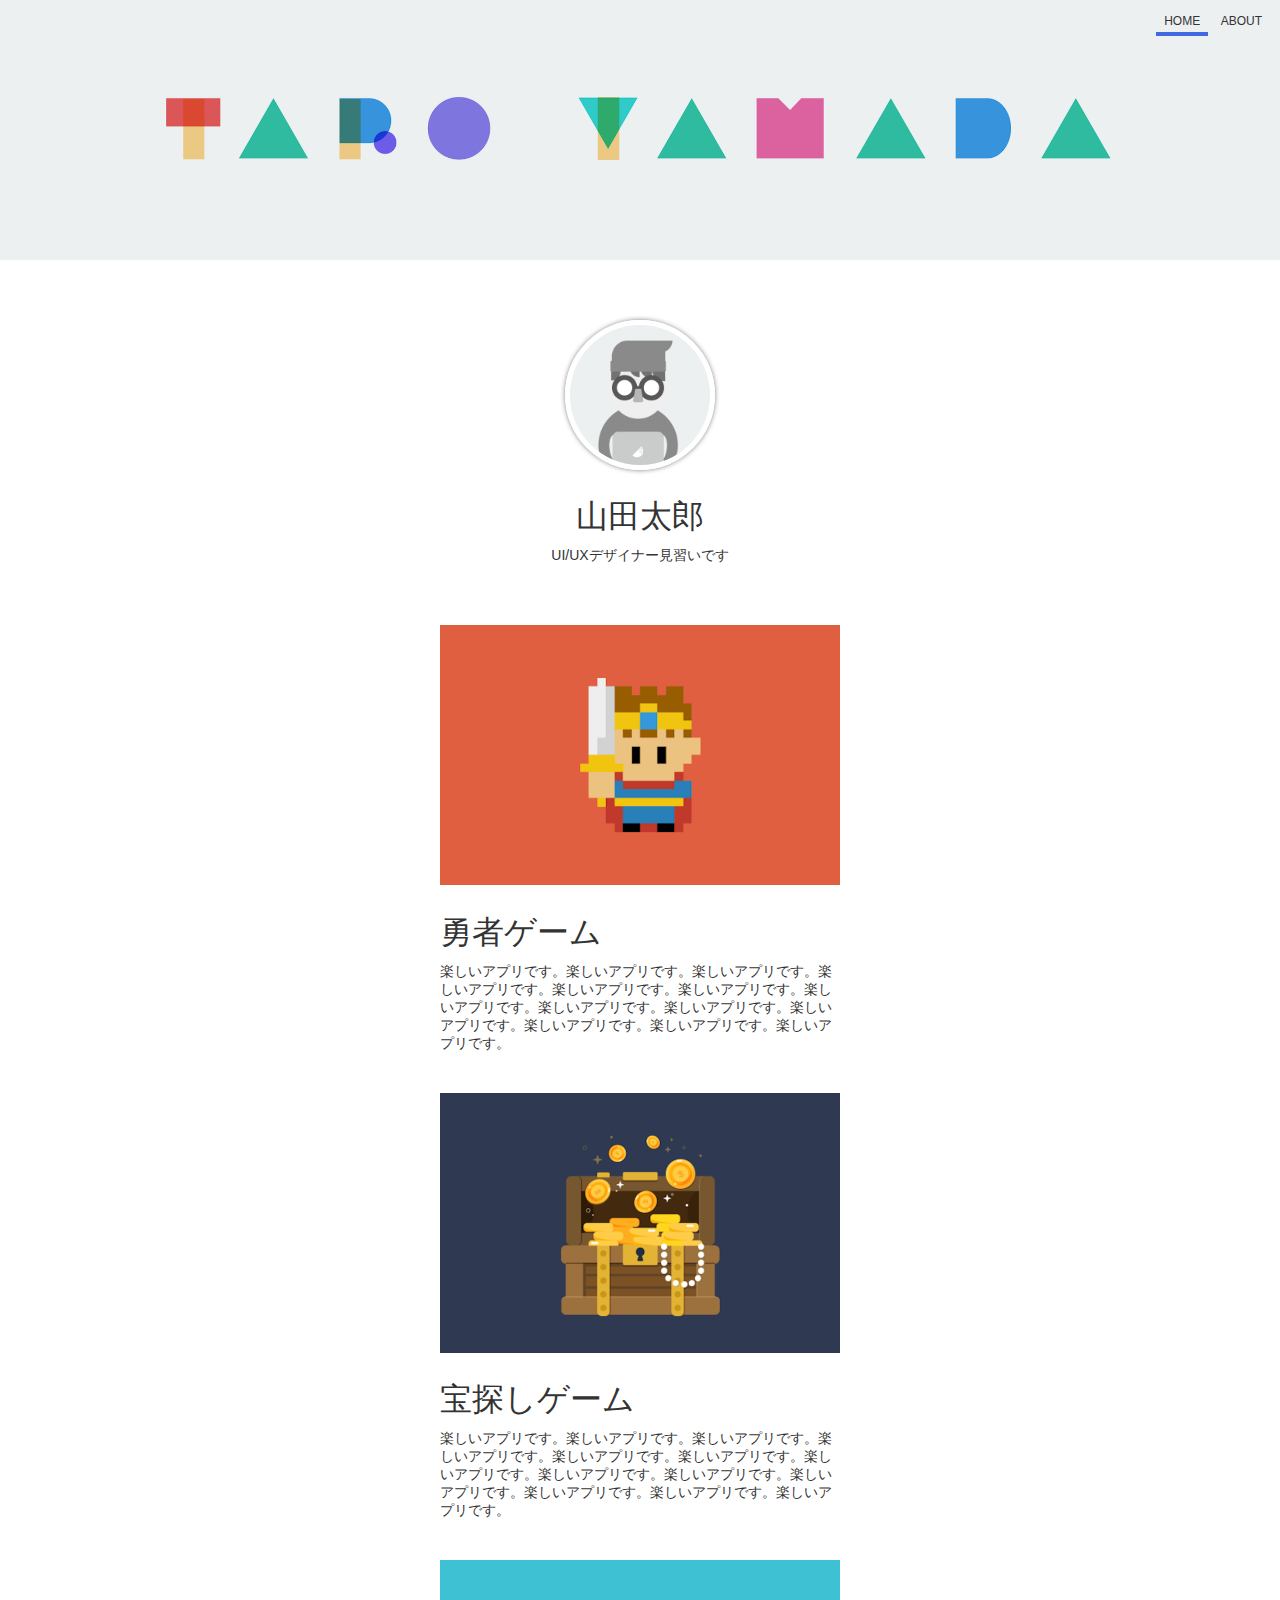
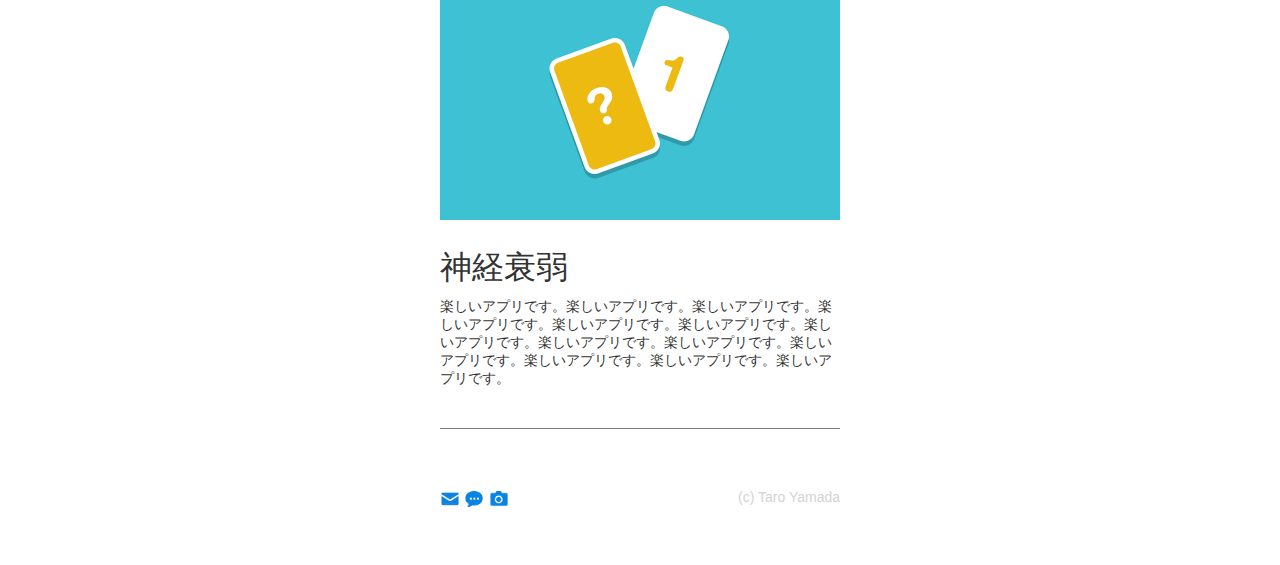
<file: index.html>
<!DOCTYPE html>
<html lang="ja">
  <head>
    <meta charset="UTF-8">
    <meta name="viewport" content="width=device-width, initial-scale=1.0">
    <meta name="description" content="太郎のポートフォリオサイトです。">
    <title>太郎のポートフォリオサイト</title>
    <link rel="icon" href="favicon.ico">
    <link rel="stylesheet" href="css/styles.css">
  </head>

  <body>
    <header>
      <nav>
        <ul>
          <li class="current"><a href="index.html">HOME</a></li>
          <li><a href="about.html">ABOUT</a></li>
        </ul>
      </nav>

    </header>

    <section>
      <img src="img/taro.png" alt="太郎のアイコン" width="140" height="140" class="icon">
      <h1>山田太郎</h1>
      <p>UI/UXデザイナー見習いです</p>

      <div class="works">
        <section>
          <img src="img/work1.png" alt="勇者ゲーム" width="400" height="260">
          <h1>勇者ゲーム</h1>
          <p>楽しいアプリです。楽しいアプリです。楽しいアプリです。楽しいアプリです。楽しいアプリです。楽しいアプリです。楽しいアプリです。楽しいアプリです。楽しいアプリです。楽しいアプリです。楽しいアプリです。楽しいアプリです。楽しいアプリです。</p>
        </section>

        <section>
          <img src="img/work2.png" alt="宝探しゲーム" width="400" height="260">
          <h1>宝探しゲーム</h1>
          <p>楽しいアプリです。楽しいアプリです。楽しいアプリです。楽しいアプリです。楽しいアプリです。楽しいアプリです。楽しいアプリです。楽しいアプリです。楽しいアプリです。楽しいアプリです。楽しいアプリです。楽しいアプリです。楽しいアプリです。</p>
        </section>

        <section>
          <img src="img/work3.png" alt="神経衰弱" width="400" height="260">
          <h1>神経衰弱</h1>
          <p>楽しいアプリです。楽しいアプリです。楽しいアプリです。楽しいアプリです。楽しいアプリです。楽しいアプリです。楽しいアプリです。楽しいアプリです。楽しいアプリです。楽しいアプリです。楽しいアプリです。楽しいアプリです。楽しいアプリです。</p>
        </section>
      </div>
    </section>

    <footer>
      <ul>
        <li><a href="mailto:7979aki@gmail.com" target="_blank"><img src="img/mail.png" alt="メール送信" width="20" height="20"></a></li>

        <li><a href="https://dotinstall.com" target="_blank"><img src="img/blog.png" alt="ブログサイトへ" width="20" height="20"></a></li>

        <li><a href="https://dotinstall.com" target="_blank"><img src="img/photos.png" alt="写真サイトへ" width="20" height="20"></a></li>
      </ul>

      <p>(c) Taro Yamada</p>
    </footer>


  </body>
</html>
</file>
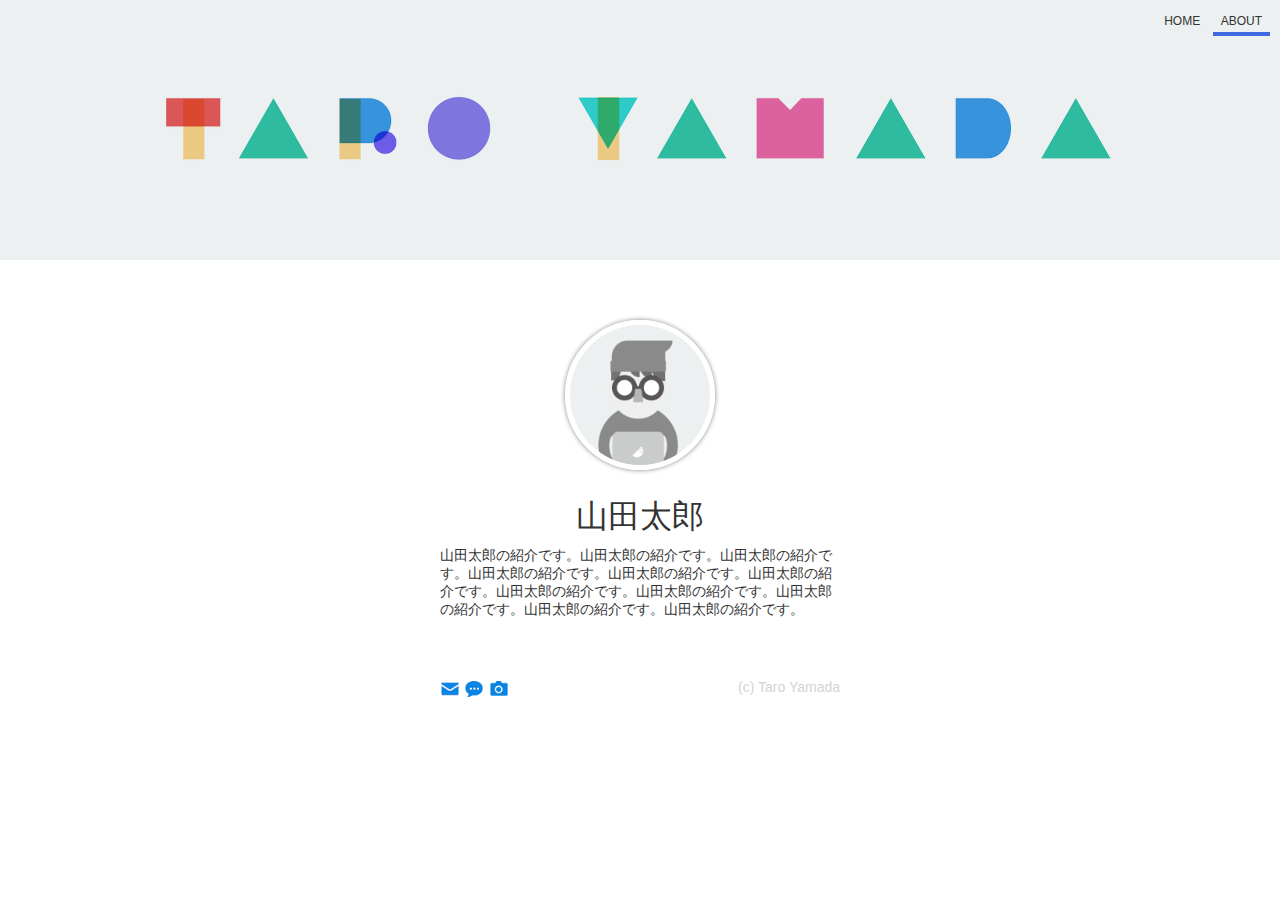
<file: about.html>
<!DOCTYPE html>
<html lang="ja">
  <head>
    <meta charset="UTF-8">
    <meta name="viewport" content="width=device-width, initial-scale=1.0">
    <meta name="description" content="太郎の自己紹介です。">
    <title>山田太郎について</title>
    <link rel="icon" href="favicon.ico">
    <link rel="stylesheet" href="css/styles.css">

  </head>

  <body>
    <header>
      <nav>
        <ul>
          <li><a href="index.html">HOME</a></li>
          <li class="current"><a href="about.html">ABOUT</a></li>
        </ul>
      </nav>
    </header>

    <section class="about">
      <img src="img/taro.png" alt="太郎のアイコン" width="140" height="140" class="icon">
      <h1>山田太郎</h1>
      <p>山田太郎の紹介です。山田太郎の紹介です。山田太郎の紹介です。山田太郎の紹介です。山田太郎の紹介です。山田太郎の紹介です。山田太郎の紹介です。山田太郎の紹介です。山田太郎の紹介です。山田太郎の紹介です。山田太郎の紹介です。</p>
    </section>
    <footer>
      <ul>
        <li><a href="mailto:7979aki@gmail.com" target="_blank"><img src="img/mail.png" alt="メール送信" width="20" height="20"></a></li>

        <li><a href="https://dotinstall.com" target="_blank"><img src="img/blog.png" alt="ブログサイトへ" width="20" height="20"></a></li>

        <li><a href="https://dotinstall.com" target="_blank"><img src="img/photos.png" alt="写真サイトへ" width="20" height="20"></a></li>
      </ul>

      <p>(c) Taro Yamada</p>
    </footer>


  </body>
</html>
</file>
<file: css/styles.css>
body {
  color: #333;
  font-family: Verdana, sans-serif;
  margin: 0;
}

header {
  text-align: right;
  padding: 10px;
  background-image: url(../img/header.png);
  height: 240px;
  background-size: cover;
  background-position: 50% 50%;
  margin-bottom: 60px;
}

header ul {
  margin: 0;
  list-style-type: none;
  padding-left: 0;
}

header li {
  display: inline-block;
  padding: 4px 8px;
  font-size: 12px;
}

header li > a {
  text-decoration: none;
  color: inherit;
}

header li > a:hover {
  color: royalblue;
}

.current {
  border-bottom: 4px solid royalblue;
}

section {
  text-align: center;
}

section h1 {
  font-weight: normal;
  margin-bottom: 8px;
}

section p {
  margin-top: 0;
  font-size: 14px;
}

.icon {
  border-radius: 50%;
  border: 5px solid white;
  box-shadow: 0 0 5px gray;
}

.works {
  width: 400px;
  margin: 60px auto;
  border-bottom: 1px solid gray;
}

.works h1, .works p {
  text-align: left;
}

.works > section {
  margin-bottom: 40px;
}

footer {
  width: 400px;
  margin: 0 auto 60px;
}

footer ul {
  margin: 0;
  list-style-type: none;
  padding-left: 0;
  float: left;
}

footer li {
  display: inline-block;
}

footer li > a:hover {
  opacity: 0.6;
}

footer p {
  color: lightgray;
  font-size: 14px;
  text-align: right;
}

.about {
  width: 400px;
  margin: 0 auto 60px;
}

.about p {
  text-align: left;
}
</file>
